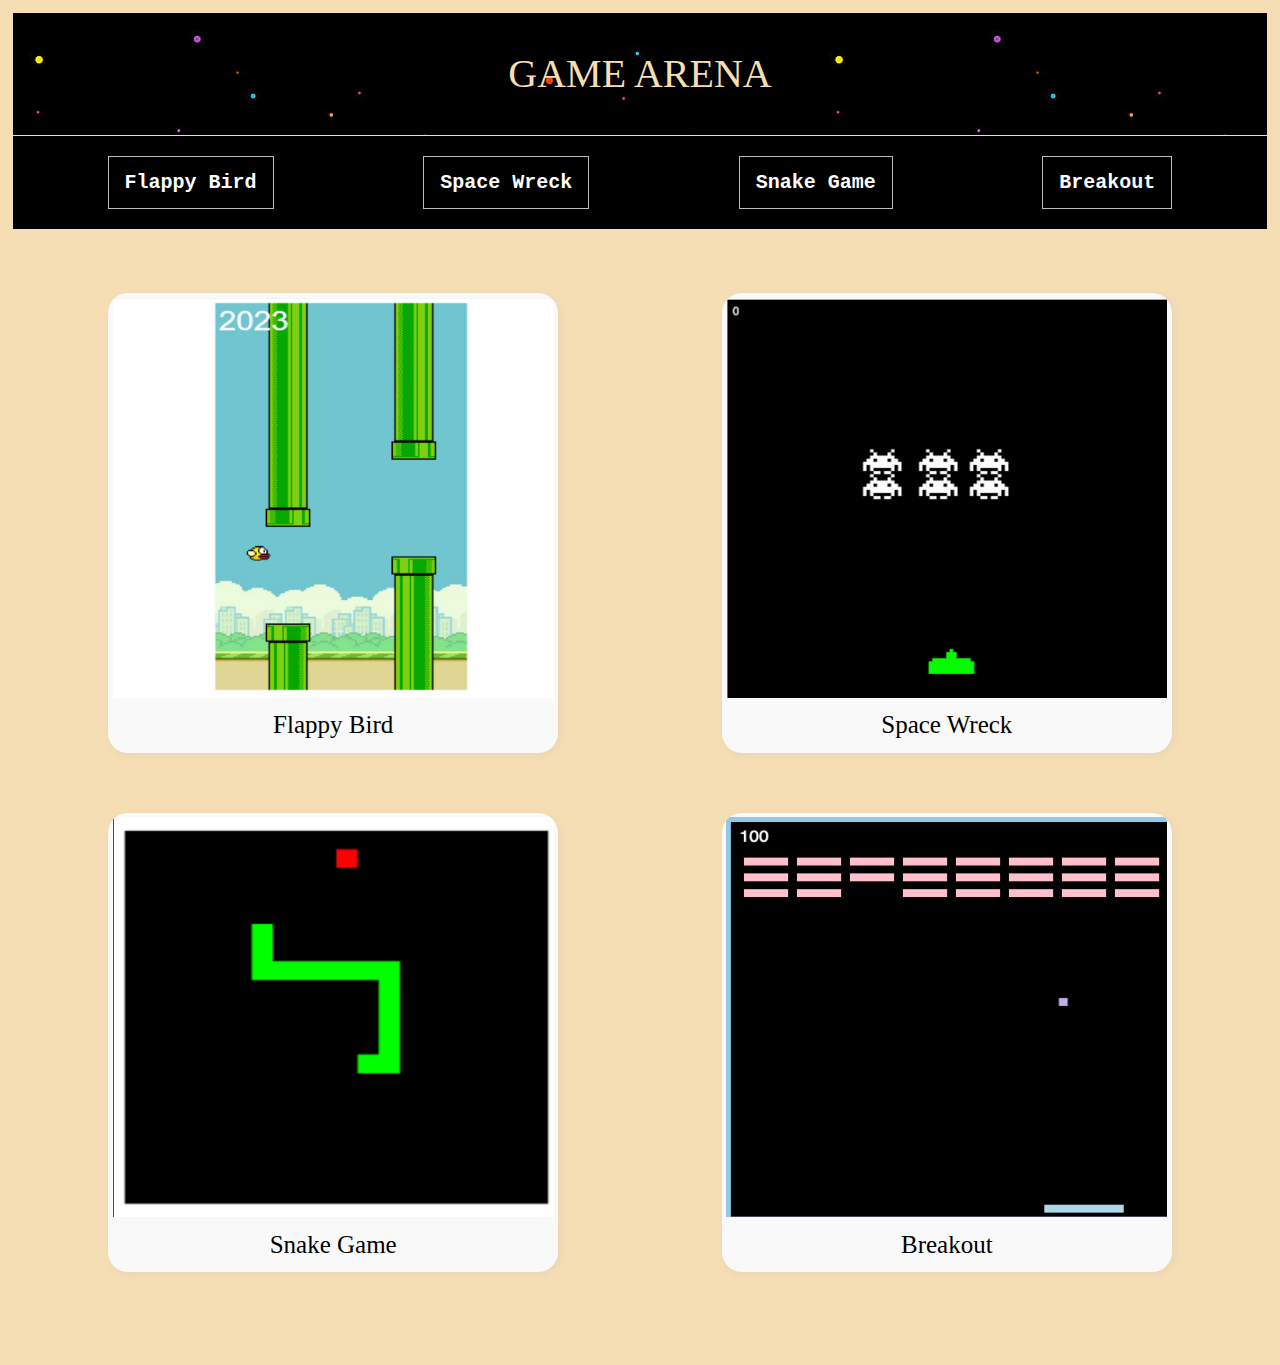
<file: index.html>
<!DOCTYPE html>
<html>
    <head>
        <meta charset="UTF-8">
        <meta name="viewport", content="width=device-width, initial-scale=1.0">
        <title>Game Arena</title>
        <link rel="stylesheet" href="style.css">
        
    </head>
    <body bgcolor="wheat">
        <div class="header">
        <div class="title">
            <p class="head"><b>GAME ARENA</b></p>
        </div>
        
        <div class="nav">
            <ul class="nav-bar">
                <li>
                    <a href="./flappybird.html" target="_blank">Flappy Bird</a>
                </li>
                <li>
                    <a href="./space.html" target="_blank">Space Wreck</a>
                </li>
                <li>
                    <a href="./snake.html" target="_blank">Snake Game</a>
                </li>
                <li>
                    <a href="./break.html" target="_blank">Breakout</a>
                </li>
            </ul>
        </div>
        </div>
        <div class="grids">
            <div class="grid-cont">
                <ul class="sub">
                    <li>
                        <a href="./flappybird.html" target="_blank">
                            <img src="flap.png" alt="flappy bird" width="450px" height="400px">
                        </a>
                    </li>
                    <li>
                        <p>Flappy Bird</p>
                    </li>
                    
                </ul>
            </div>
            <div class="grid-cont">
                <ul class="sub">
                    <li>
                        <a href="./space.html" target="_blank">
                        <img src="space.png" alt="space wreck" width="450px" height="400px">
                        </a>
                    </li>
                    <li>
                        <p>Space Wreck</p>
                    </li>
                   
                </ul>
            </div>
            <div class="grid-cont">
                <ul class="sub">
                    <li>
                        <a href="./snake.html" target="_blank">
                        <img src="snake.png" alt="flappy bird" width="450px" height="400px">
                        </a>
                    </li>
                    <li>
                        <p>Snake Game</p>
                    </li>
                   
                </ul>
            </div>
            <div class="grid-cont">
                <ul class="sub">
                    <li>
                        <a href="./break.html" target="_blank">
                        <img src="break.png" alt="space wreck" width="450px" height="400px">
                        </a>
                    </li>
                    <li>
                        <p>Breakout</p>
                    </li>
                    
                </ul>
            </div>
        </div>
        <br><br><br>
    </body>
</html>
</file>
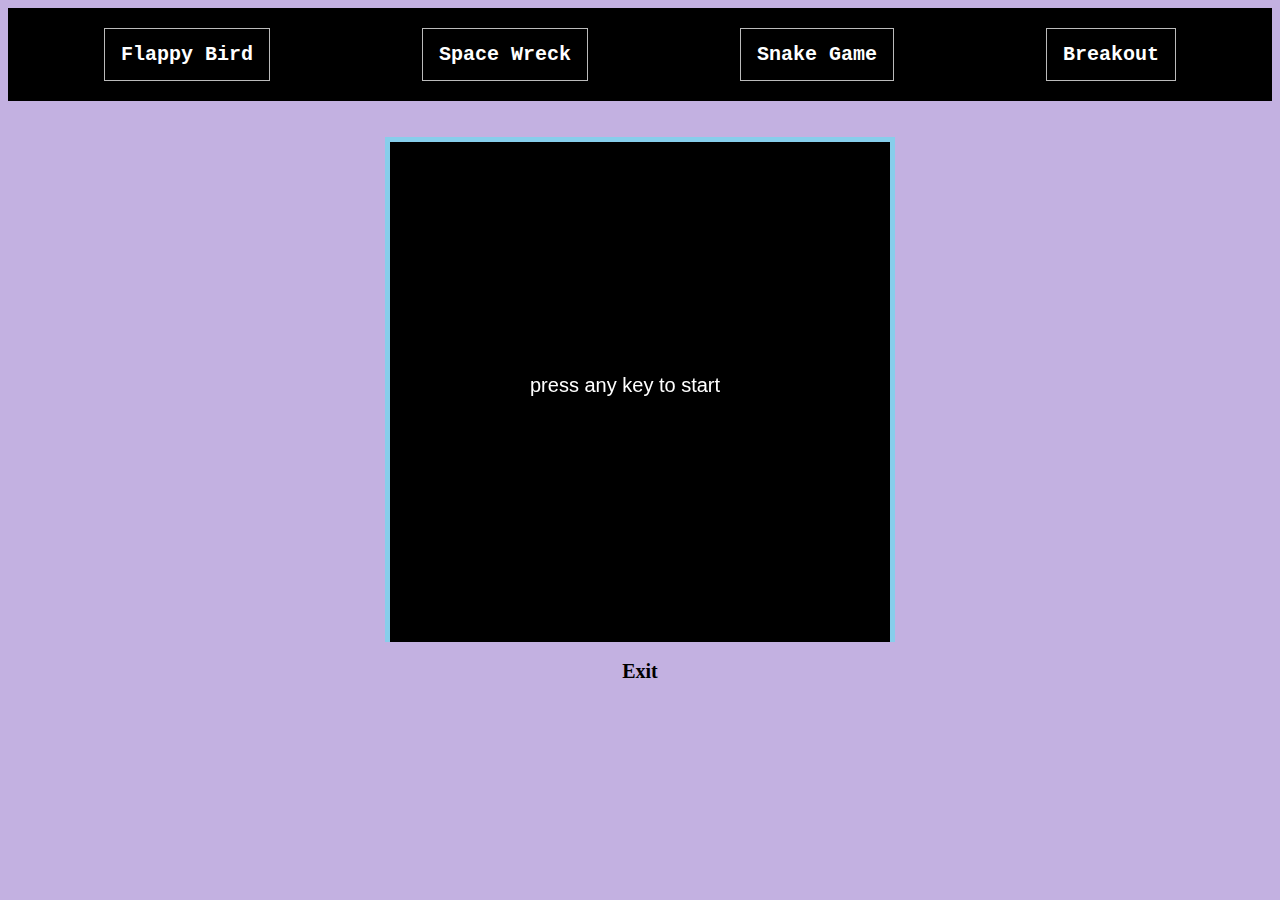
<file: break.html>
<!DOCTYPE html>
<html>
    <head>
        <meta charset="UTF-8">
        <meta name="viewport", content="width=device-width, initial-scale=1.0">
        <title>Breakout</title>
        <link rel="stylesheet" href="breakout.css">
        <script src="breakout.js"></script>
    </head>

    <body style="background-color:#C3B1E1;">
        <div class="nav">
            <ul class="nav-bar">
                <li>
                    <a href="./flappybird.html" target="_self">Flappy Bird</a>
                </li>
                <li>
                    <a href="./space.html" target="_self">Space Wreck</a>
                </li>
                <li>
                    <a href="./snake.html" target="_self">Snake Game</a>
                </li>
                <li>
                    <a href="./break.html" target="_self">Breakout</a>
                </li>
            </ul>
        </div>
        <br>
        <br>
        <canvas id="board"></canvas>
        <div id="exit">
            <a href="./index.html" target="_self">Exit</a>
           </div>
    </body>
</html>
</file>
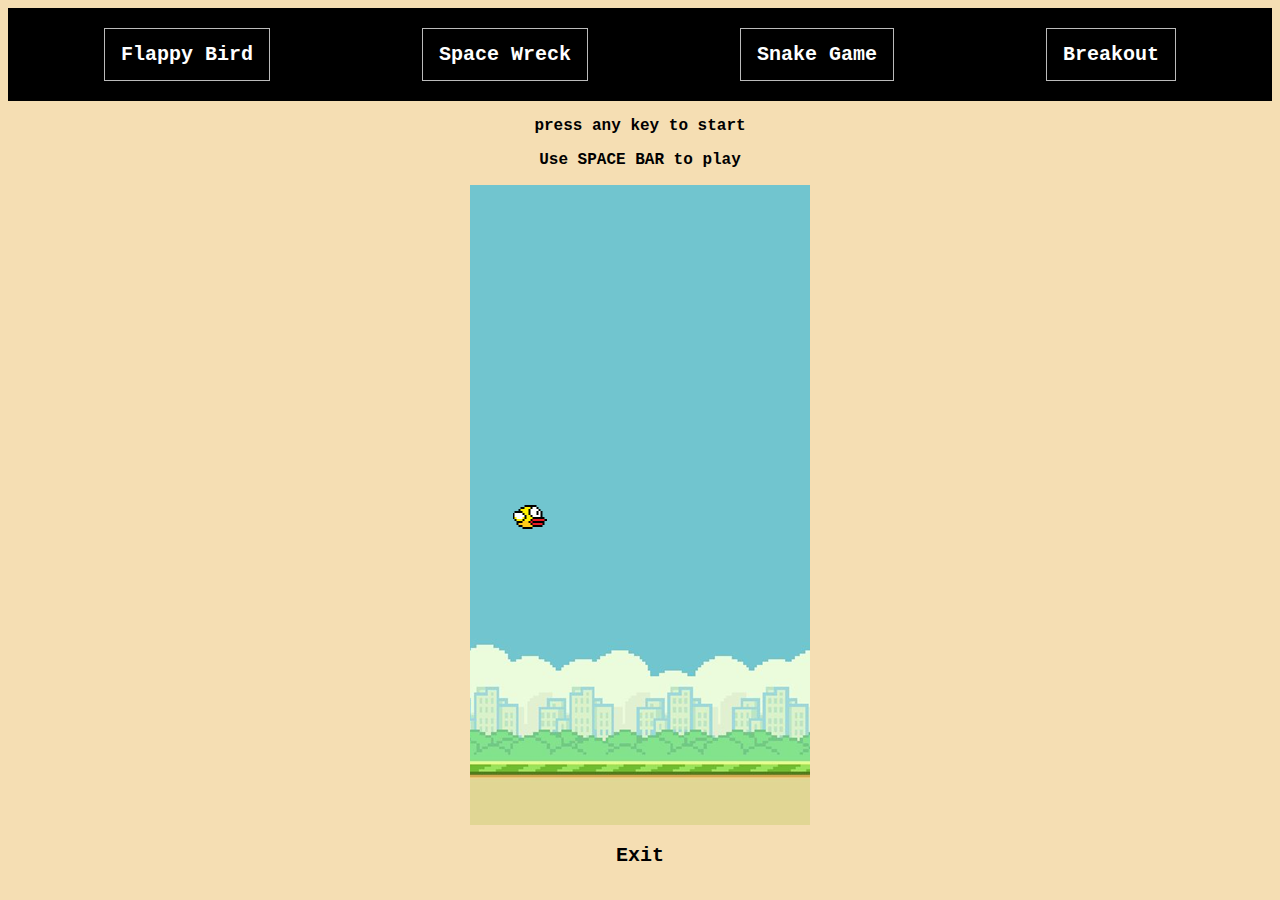
<file: flappybird.html>
<!DOCTYPE html>
<html>
    <head>
        <meta charset="UTF-8">
        <meta name="viewport", content="width=device-width, initial-scale=1.0">
        <title>Flappy Bird</title>
        <link rel="stylesheet" href="./flappybird.css">
        <script src="./flappybird.js"></script>
    </head>
    <body bgcolor="wheat">
        <div class="nav">
            <ul class="nav-bar">
                <li>
                    <a href="./flappybird.html" target="_self">Flappy Bird</a>
                </li>
                <li>
                    <a href="./space.html" target="_self">Space Wreck</a>
                </li>
                <li>
                    <a href="./snake.html" target="_self">Snake Game</a>
                </li>
                <li>
                    <a href="./break.html" target="_self">Breakout</a>
                </li>
            </ul>
        </div>
        <p id="start" style="font-weight: 700;font-size: medium;">press any key to start</p>
        <p id="inst" style="font-weight: 700;font-size: medium;">Use SPACE BAR to play</p>
        <canvas id="board"></canvas>
       <div id="exit">
        <a href="./index.html" target="_self">Exit</a>
       </div>
    </body>
</html>
</file>
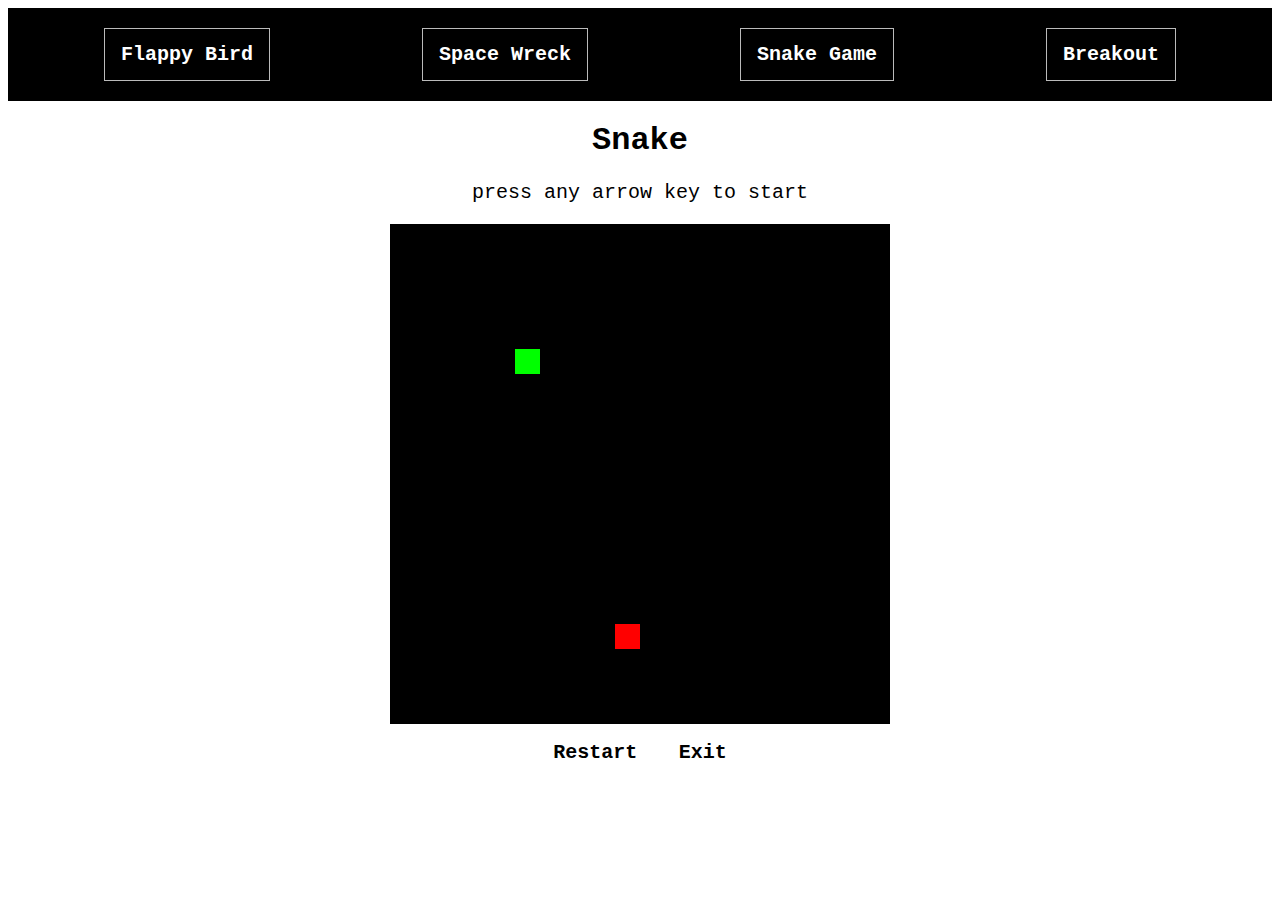
<file: snake.html>
<!DOCTYPE html>
<html>
    <head>
        <meta charset="UTF-8">
        <meta name="viewport", content="width=device-width, initial-scale=1.0">
        <title>Snake</title>
        <link rel="stylesheet" href="snake.css">
        <script src="snake.js"></script>
    </head>

    <body>
        <div class="nav">
            <ul class="nav-bar">
                <li>
                    <a href="./flappybird.html" target="_self">Flappy Bird</a>
                </li>
                <li>
                    <a href="./space.html" target="_self">Space Wreck</a>
                </li>
                <li>
                    <a href="./snake.html" target="_self">Snake Game</a>
                </li>
                <li>
                    <a href="./break.html" target="_self">Breakout</a>
                </li>
            </ul>
        </div>
        <h1>Snake</h1>
        <p id="start" style="font-size: 20px;font-weight: 500;">press any arrow key to start</p>
        <canvas id="board"></canvas>
        <div id="exit">
            <a href="./snake.html" target="_self">Restart</a>
            <a href="./index.html" target="_self">Exit</a>
            
        </div>
    </body>
</html>
</file>
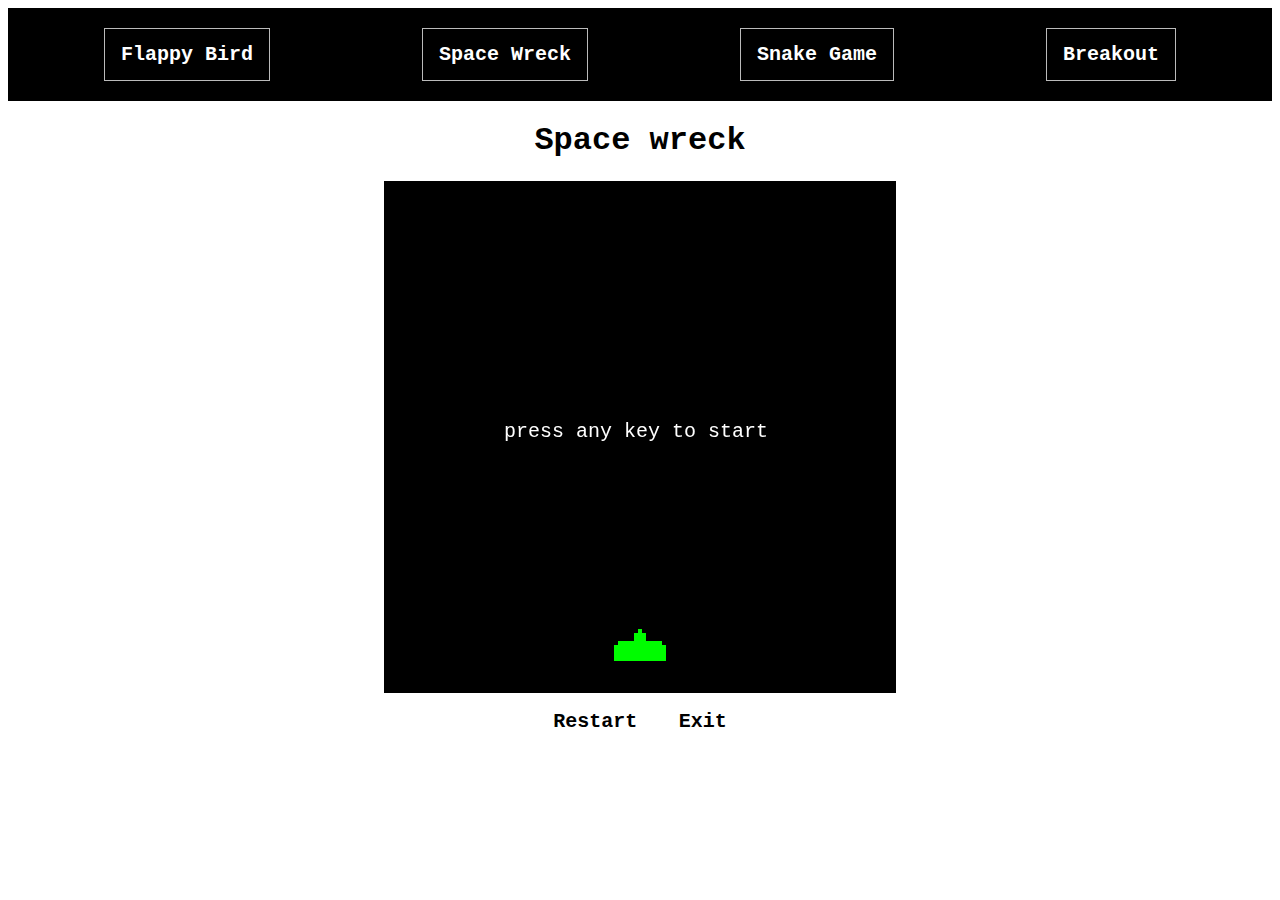
<file: space.html>
<!DOCTYPE html>
<html>
    <head>
        <meta charset="UTF-8">
        <meta name="viewport", content="width=device-width, initial-scale=1.0">
        <title>Space wreck</title>
        <link rel="stylesheet" href="space.css">
        <script src="space.js"></script>
    </head>

    <body>
        <div class="nav">
            <ul class="nav-bar">
                <li>
                    <a href="./flappybird.html" target="_self">Flappy Bird</a>
                </li>
                <li>
                    <a href="./space.html" target="_self">Space Wreck</a>
                </li>
                <li>
                    <a href="./snake.html" target="_self">Snake Game</a>
                </li>
                <li>
                    <a href="./break.html" target="_self">Breakout</a>
                </li>
            </ul>
        </div>
        <h1>Space wreck</h1>
        <canvas id="board"></canvas>
        <div id="exit">
            <a href="./space.html" target="_self">Restart</a>
            <a href="./index.html" target="_self">Exit</a>
            
           </div>
    </body>
</html>
</file>
<file: style.css>
*{
    margin:0px;
    padding:0px;
    box-sizing: border-box;
    overflow-x: hidden;
}
 .title{
    background-image: url("HD-wallpaper-among-us-cool.jpg");
}
.header{
    padding: 1%;
}
p.head{
    font-size: 40px;
    text-align: center;
    padding: 2%;
    margin: 1%;
    color:wheat;
    font-family:'Times New Roman';
    font-weight: 100;
}

.nav-bar{
    display: flex;
    align-items: center;
    padding: 1%;
    position:static;
    justify-content:space-around ;
    background-color: white;
    overflow-y: hidden;
    list-style-type: none;
    list-style-type: none;
    
}
.nav-bar li{
    display:inline;
    font-size: 20px;
    color: rgb(249, 241, 231);
    font-family:'Poppins',sans-serif;
    font-weight:lighter;
    align-items: center;
    
    font-weight: 500;
    border:1px solid #bbb;
}
.nav ul {
    list-style-type: none;
    margin: 0;
    padding: 0;
    overflow: hidden;
    background-color: rgb(0, 0, 0);
    
    top: 0;
    width: 100%;
  }
  
  .nav li a:hover {
    background-color: rgb(93, 92, 92);
  }
  
  .nav li a {
    display: block;
    color: white;
    font-family: 'Courier New', Courier, monospace;
    font-weight: 600;
    font-size: 20px;
    text-align: center;
    padding: 14px 16px;
    text-decoration: none;
  }
  .nav{
    background-color: black;
    padding: 20px;
    margin-top: 1px;
  }
.grids{
    display:grid;
    grid-template-columns:repeat(2,20%);
    grid-row-gap: 60px;
    grid-column-gap:2%; 
    padding-top: 4%;
    align-items: center;
    justify-items: center;
    justify-content: space-around;
    padding-left: 3%;
    padding-right: 3%;
    padding-bottom: 3%;
}
.grid-cont{
    display: flex;
    box-shadow:2px 2px 4px 2px rgba(206, 197, 197, 0.2);
    border-radius:20px;
    background-color:#f9f9f9;
    }
.sub p{
    text-align: center;
    font-size: 25px;
    padding: 2%;
}
.sub {
    font-size: 19px; 
    text-align: center;
    padding: 1%;
}
@media(max-width:1000px)
    {
        .grids{
            grid-template-columns: 400px;
            grid-template-rows: 300px;
            grid-row-gap: 140px;
            grid-column-gap:2px; 
            padding-top: 15%;
            align-items: center;
            justify-items: center;
            justify-content: space-around;
            padding-left: 1%;
        }
    }
</file>
<file: breakout.css>
body {
    text-align: center;
}

#board {
    background-color: black;
    border-top: 5px solid skyblue;
    border-left: 5px solid skyblue;
    border-right: 5px solid skyblue;
}
.nav-bar{
    display: flex;
    align-items: center;
 
    position:static;
    justify-content:space-around ;
    background-color: white;
 
    list-style-type: none;
    list-style-type: none;
    
}
.nav-bar li{
    display:inline;
    font-size: 20px;
    color: rgb(249, 241, 231);
    font-family:'Poppins',sans-serif;
    font-weight:lighter;
    align-items: center;
    
    font-weight: 500;
    border:1px solid #bbb;
}
.nav ul {
    list-style-type: none;
    margin: 0;
    padding: 0;
    overflow: hidden;
    background-color: rgb(0, 0, 0);
}
  
  .nav li a:hover {
    background-color: rgb(93, 92, 92);
  }
  
  .nav li a {
    display: block;
    color: white;
    font-family: 'Courier New', Courier, monospace;
    font-weight: 600;
    font-size: 20px;
    text-align: center;
    padding: 14px 16px;
    text-decoration: none;
  }
  .nav{
    background-color: black;
    padding: 20px;
   margin: 0%;
    
  }
 #exit a{
  font-weight: 600;
    font-size: 20px;
    text-align: center;
    text-decoration: none;
    padding: 14px 16px;
    display: block;
    color:black;
 }
</file>
<file: flappybird.css>
body {
    font-family:'Courier New', Courier, monospace;
    text-align: center;
}

#board {
    
    background-image: url("./flappybirdbg.png");
}
.nav-bar{
    display: flex;
    align-items: center;
 
    position:static;
    justify-content:space-around ;
    background-color: white;
 
    list-style-type: none;
    list-style-type: none;
    
}
.nav-bar li{
    display:inline;
    font-size: 20px;
    color: rgb(249, 241, 231);
    font-family:'Poppins',sans-serif;
    font-weight:lighter;
    align-items: center;
    
    font-weight: 500;
    border:1px solid #bbb;
}
.nav ul {
    list-style-type: none;
    margin: 0;
    padding: 0;
    overflow: hidden;
    background-color: rgb(0, 0, 0);
}
  
  .nav li a:hover {
    background-color: rgb(93, 92, 92);
  }
  
  .nav li a {
    display: block;
    color: white;
    font-family: 'Courier New', Courier, monospace;
    font-weight: 600;
    font-size: 20px;
    text-align: center;
    padding: 14px 16px;
    text-decoration: none;
  }
  .nav{
    background-color: black;
    padding: 20px;
   margin: 0%;
    
  }
 #exit a{
  font-weight: 600;
    font-size: 20px;
    text-align: center;
    text-decoration: none;
    padding: 14px 16px;
    display: block;
    color:black;
 }
</file>
<file: snake.css>
body {
    font-family: 'Courier New', Courier, monospace;
    text-align: center;
}
.nav-bar{
    display: flex;
    align-items: center;
 
    position:static;
    justify-content:space-around ;
    background-color: white;
 
    list-style-type: none;
    list-style-type: none;
    
}
.nav-bar li{
    display:inline;
    font-size: 20px;
    color: rgb(249, 241, 231);
    font-family:'Poppins',sans-serif;
    font-weight:lighter;
    align-items: center;
    
    font-weight: 500;
    border:1px solid #bbb;
}
.nav ul {
    list-style-type: none;
    margin: 0;
    padding: 0;
    overflow: hidden;
    background-color: rgb(0, 0, 0);
}
  
  .nav li a:hover {
    background-color: rgb(93, 92, 92);
  }
  
  .nav li a {
    display: block;
    color: white;
    font-family: 'Courier New', Courier, monospace;
    font-weight: 600;
    font-size: 20px;
    text-align: center;
    padding: 14px 16px;
    text-decoration: none;
  }
  .nav{
    background-color: black;
    padding: 20px;
   margin: 0%;
    
  }
  #exit a{
    font-weight: 600;
      font-size: 20px;
      text-align: center;
      text-decoration: none;
      padding: 14px 16px;
      color:black;
   }
   #exit{
    padding: 12px;
   }
</file>
<file: space.css>
body {
    font-family:'Courier New', Courier, monospace;
    text-align: center;
}

#board {
    background-color: black;
}
.nav-bar{
    display: flex;
    align-items: center;
 
    position:static;
    justify-content:space-around ;
    background-color: white;
 
    list-style-type: none;
    list-style-type: none;
    
}
.nav-bar li{
    display:inline;
    font-size: 20px;
    color: rgb(249, 241, 231);
    font-family:'Poppins',sans-serif;
    font-weight:lighter;
    align-items: center;
    
    font-weight: 500;
    border:1px solid #bbb;
}
.nav ul {
    list-style-type: none;
    margin: 0;
    padding: 0;
    overflow: hidden;
    background-color: rgb(0, 0, 0);
}
  
  .nav li a:hover {
    background-color: rgb(93, 92, 92);
  }
  
  .nav li a {
    display: block;
    color: white;
    font-family: 'Courier New', Courier, monospace;
    font-weight: 600;
    font-size: 20px;
    text-align: center;
    padding: 14px 16px;
    text-decoration: none;
  }
  .nav{
    background-color: black;
    padding: 20px;
   margin: 0%;
    
  }
  #exit a{
    font-weight: 600;
      font-size: 20px;
      text-align: center;
      text-decoration: none;
      padding: 14px 16px;
      color:black;
   }
   #exit{
    padding: 12px;
   }
</file>
